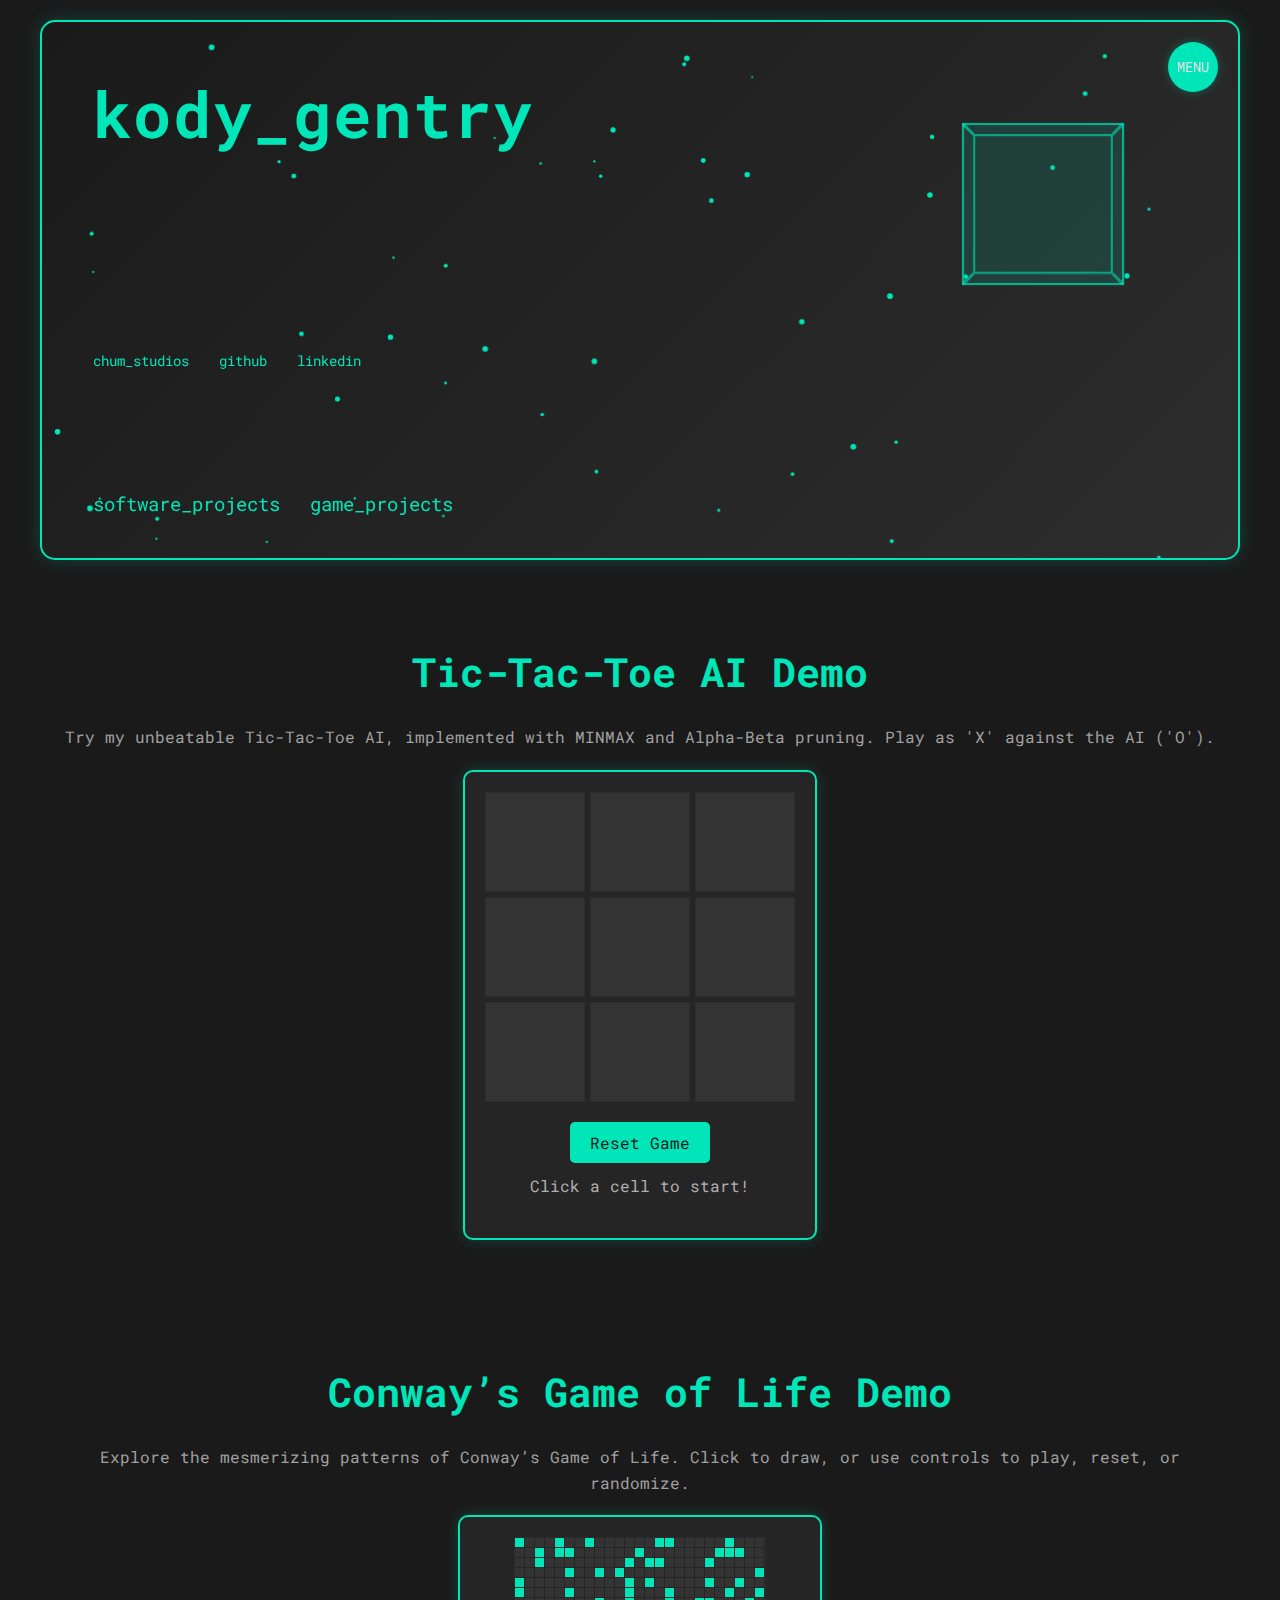
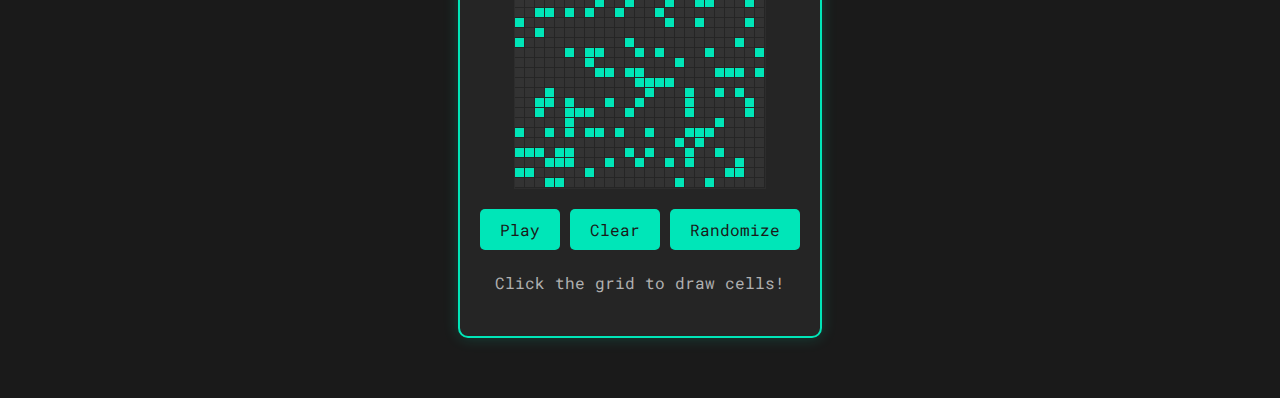
<file: index.html>
<!DOCTYPE html>
<html lang="en">
<head>
    <meta charset="UTF-8">
    <meta name="viewport" content="width=device-width, initial-scale=1.0">
    <title>Kody Gentry - Portfolio</title>
    <link href="https://fonts.googleapis.com/css2?family=Roboto+Mono:wght@300;400;700&display=swap" rel="stylesheet">
    <link rel="stylesheet" href="styles.css?v=1.0.1">
</head>
<body>
    <section class="hero">
        <nav class="nav">
            <div class="nav-circle">menu</div>
            <div class="nav-menu" id="nav-menu">
                <a href="software.html">software_projects</a>
                <a href="games.html">game_projects</a>
            </div>
        </nav>
        <h1>kody_gentry</h1>
        <p class="tagline">Building innovative software and immersive games.</p>
        <canvas id="particles"></canvas>
        <p>software_dev : game_creator : digital_innovator</p>
        <div class="social-links">
            <a href="https://chumstudios.itch.io/" target="_blank">chum_studios</a>
            <a href="https://github.com/kodygentry" target="_blank">github</a>
            <a href="https://www.linkedin.com/in/kodygentry/" target="_blank">linkedin</a>
        </div>
        <div class="project-highlights">
            <p><strong>Highlights:</strong> Marvel Rivals Discord Bot, Eternal Burn (Godot), Advent of Code 2023</p>
        </div>
        <div class="section-links">
            <a href="software.html">software_projects</a>
            <a href="games.html">game_projects</a>
        </div>
        <div class="cube-container">
            <div class="cube">
                <div class="cube-face front"></div>
                <div class="cube-face back"></div>
                <div class="cube-face right"></div>
                <div class="cube-face left"></div>
                <div class="cube-face top"></div>
                <div class="cube-face bottom"></div>
            </div>
        </div>
    </section>

    <!-- Tic-Tac-Toe Demo Section -->
    <section class="demo-section">
        <h2>Tic-Tac-Toe AI Demo</h2>
        <p>Try my unbeatable Tic-Tac-Toe AI, implemented with MINMAX and Alpha-Beta pruning. Play as 'X' against the AI ('O').</p>
        <div class="ttt-container">
            <div id="ttt-board" class="ttt-board"></div>
            <button id="reset-btn" class="btn">Reset Game</button>
            <p id="status">Click a cell to start!</p>
        </div>
    </section>

    <!-- Game of Life Demo Section -->
    <section class="demo-section">
        <h2>Conway’s Game of Life Demo</h2>
        <p>Explore the mesmerizing patterns of Conway’s Game of Life. Click to draw, or use controls to play, reset, or randomize.</p>
        <div class="gol-container">
            <canvas id="gol-canvas" width="250" height="250"></canvas>
            <div class="gol-controls">
                <button id="play-pause-btn" class="btn">Play</button>
                <button id="clear-btn" class="btn">Clear</button>
                <button id="random-btn" class="btn">Randomize</button>
            </div>
            <p id="gol-status">Click the grid to draw cells!</p>
        </div>
    </section>

    <script src="script.js"></script>
</body>
</html>
</file>
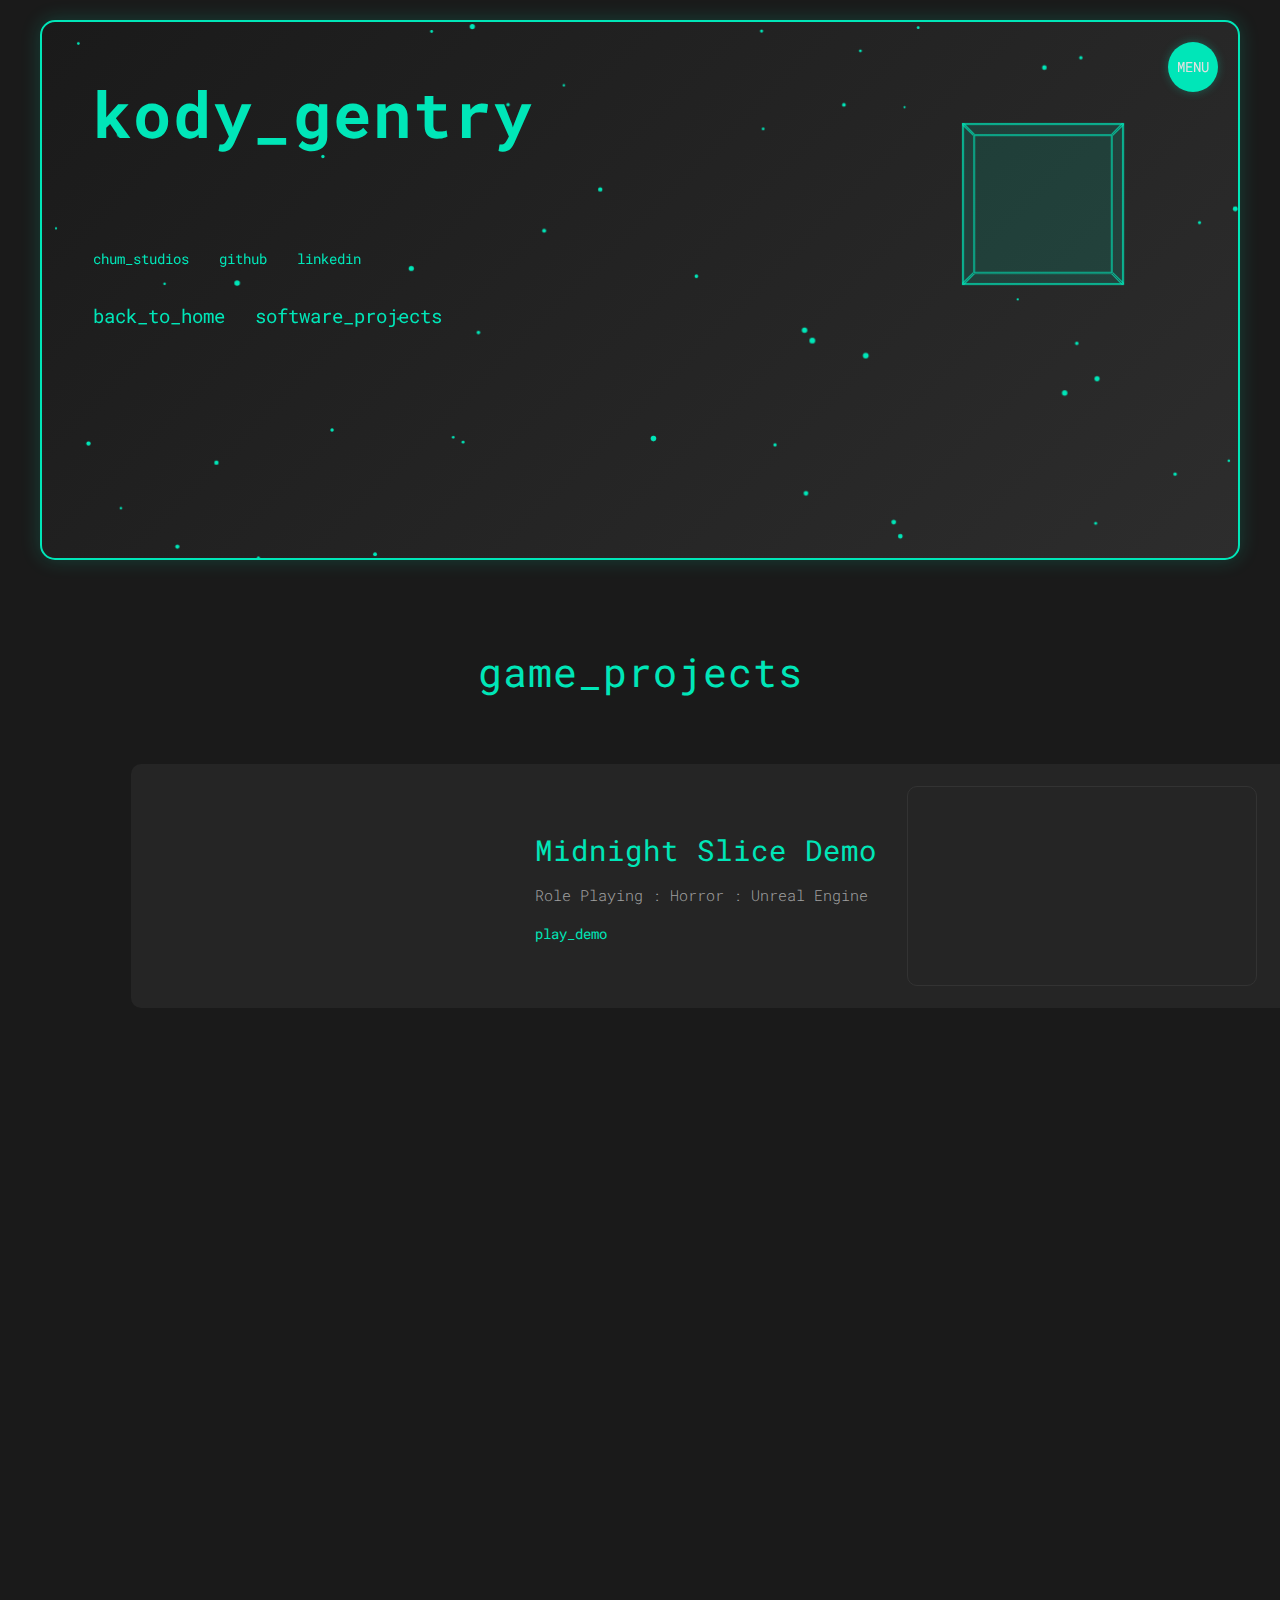
<file: games.html>
<!DOCTYPE html>
<html lang="en">
<head>
    <meta charset="UTF-8">
    <meta name="viewport" content="width=device-width, initial-scale=1.0">
    <title>Kody Gentry - Games</title>
    <link href="https://fonts.googleapis.com/css2?family=Roboto+Mono:wght@300;400;700&display=swap" rel="stylesheet">
    <link rel="stylesheet" href="styles.css?v=1.0.1">
</head>
<body>
    <section class="hero">
        <nav class="nav">
            <div class="nav-circle">menu</div>
            <div class="nav-menu" id="nav-menu">
                <a href="index.html">home</a>
                <a href="software.html">software_projects</a>
            </div>
        </nav>
        <h1>kody_gentry</h1>
        <p class="tagline">Game Development Portfolio</p>
        <canvas id="particles"></canvas>
        <div class="social-links">
            <a href="https://chumstudios.itch.io/" target="_blank">chum_studios</a>
            <a href="https://github.com/kodygentry" target="_blank">github</a>
            <a href="https://www.linkedin.com/in/kodygentry/" target="_blank">linkedin</a>
        </div>
        <div class="section-links">
            <a href="index.html">back_to_home</a>
            <a href="software.html">software_projects</a>
        </div>
        <div class="cube-container">
            <div class="cube">
                <div class="cube-face front"></div>
                <div class="cube-face back"></div>
                <div class="cube-face right"></div>
                <div class="cube-face left"></div>
                <div class="cube-face top"></div>
                <div class="cube-face bottom"></div>
            </div>
        </div>
    </section>

    <section class="projects">
        <h2>game_projects</h2>
        <div class="project-card">
            <div class="project-image" style="background-image: url('https://img.itch.zone/aW1nLzE4NjI2Mzk4LmdpZg==/original/qGkdkc.gif');"></div>
            <div class="project-info">
                <h3>Midnight Slice Demo</h3>
                <p>Role Playing : Horror : Unreal Engine</p>
                <a href="https://chumstudios.itch.io/" target="_blank">play_demo</a>
            </div>
        </div>
        <div class="project-card">
            <div class="project-image" style="background-image: url('https://img.itch.zone/aW1nLzE3Mjg0NDA4LmdpZg==/original/8Uw%2Fwu.gif');"></div>
            <div class="project-info">
                <h3>Eternal Burn</h3>
                <p>Platformer : Godot : PolyMars x ScoreSpace Speed Jam - July 2024</p>
                <a href="https://chumstudios.itch.io/" target="_blank">play_in_browser</a>
            </div>
        </div>
        <div class="project-card">
            <div class="project-image" style="background-image: url('https://picsum.photos/350/200?random=3');"></div>
            <div class="project-info">
                <h3>Hand Gun</h3>
                <p>FPS : Unreal Engine</p>
                <a href="https://chumstudios.itch.io/" target="_blank">view_project</a>
            </div>
        </div>
        <div class="project-card">
            <div class="project-image" style="background-image: url('https://picsum.photos/350/200?random=4');"></div>
            <div class="project-info">
                <h3>Room 444</h3>
                <p>Role Playing : Horror : Unreal Engine</p>
                <a href="https://chumstudios.itch.io/" target="_blank">view_project</a>
            </div>
        </div>
    </section>

    <script src="script.js"></script>
</body>
</html>
</file>
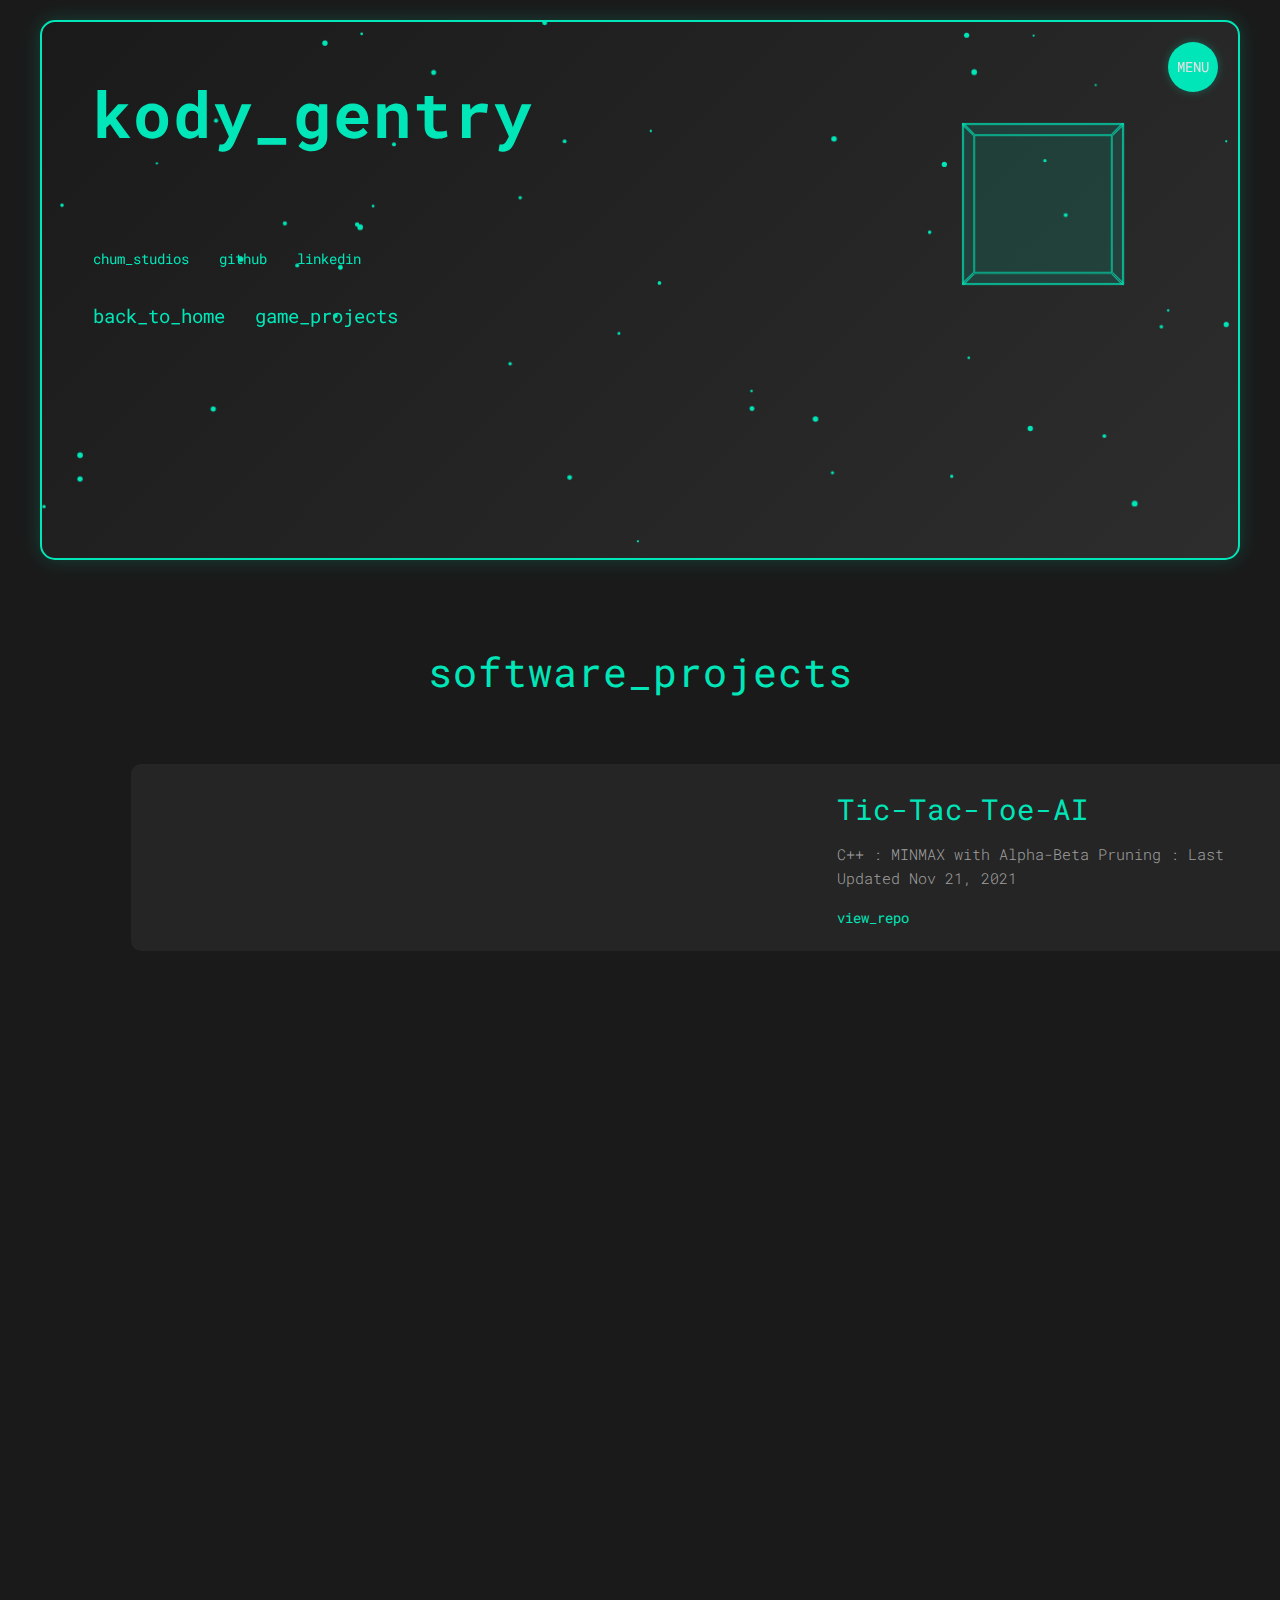
<file: software.html>
<!DOCTYPE html>
<html lang="en">
<head>
    <meta charset="UTF-8">
    <meta name="viewport" content="width=device-width, initial-scale=1.0">
    <title>Kody Gentry - Software</title>
    <link href="https://fonts.googleapis.com/css2?family=Roboto+Mono:wght@300;400;700&display=swap" rel="stylesheet">
    <link rel="stylesheet" href="styles.css?v=1.0.1">
</head>
<body>
    <section class="hero">
        <nav class="nav">
            <div class="nav-circle">menu</div>
            <div class="nav-menu" id="nav-menu">
                <a href="index.html">home</a>
                <a href="games.html">game_projects</a>
            </div>
        </nav>
        <h1>kody_gentry</h1>
        <p class="tagline">Software Development Portfolio</p>
        <canvas id="particles"></canvas>
        <div class="social-links">
            <a href="https://chumstudios.itch.io/" target="_blank">chum_studios</a>
            <a href="https://github.com/kodygentry" target="_blank">github</a>
            <a href="https://www.linkedin.com/in/kodygentry/" target="_blank">linkedin</a>
        </div>
        <div class="section-links">
            <a href="index.html">back_to_home</a>
            <a href="games.html">game_projects</a>
        </div>
        <div class="cube-container">
            <div class="cube">
                <div class="cube-face front"></div>
                <div class="cube-face back"></div>
                <div class="cube-face right"></div>
                <div class="cube-face left"></div>
                <div class="cube-face top"></div>
                <div class="cube-face bottom"></div>
            </div>
        </div>
    </section>

    <section class="projects">
        <h2>software_projects</h2>
        <div class="project-card">
            <div class="project-info">
                <h3>Tic-Tac-Toe-AI</h3>
                <p>C++ : MINMAX with Alpha-Beta Pruning : Last Updated Nov 21, 2021</p>
                <a href="https://github.com/kodygentry/Tic-Tac-Toe-AI" target="_blank">view_repo</a>
            </div>
        </div>
        <div class="project-card">
            <div class="project-info">
                <h3>Cardiovascular-Disease-Diagnosis-Expert-System</h3>
                <p>C++ : AI Course Project : Last Updated Oct 8, 2021</p>
                <a href="https://github.com/kodygentry/Cardiovascular-Disease-Diagnosis-Expert-System" target="_blank">view_repo</a>
            </div>
        </div>
        <div class="project-card">
            <div class="project-info">
                <h3>Marvel-Rivals-Discord-Stat-Bot</h3>
                <p>Python : Marvel Rivals Discord bot for stats, history, and top heroes : Updated now</p>
                <a href="https://github.com/kodygentry/Marvel-Rivals-Discord-Stat-Bot" target="_blank">view_repo</a>
            </div>
        </div>
        <div class="project-card">
            <div class="project-info">
                <h3>Advent-Of-Code-2023</h3>
                <p>Mulit-Language : Advent-Of-Code-2023 : Last Updated Dec 14, 2023</p>
                <a href="https://github.com/kodygentry/Advent-Of-Code-2023" target="_blank">view_repo</a>
            </div>
        </div>
        <div class="project-card">
            <div class="project-info">
                <h3>RecipeApp</h3>
                <p>HTML : Recipe UI using API : Last Updated Dec 11, 2022</p>
                <a href="https://github.com/kodygentry/RecipeApp" target="_blank">view_repo</a>
            </div>
        </div>
        <div class="project-card">
            <div class="project-info">
                <h3>Overwatch-Win-Loss-Tracker</h3>
                <p>HTML : Track Win/Loss for each role in OW2. Sort by date and export data : Last Updated Dec 8, 2022</p>
                <a href="https://github.com/kodygentry/OverwatchWinLossTracker" target="_blank">view_repo</a>
            </div>
        </div>
        <div class="project-card">
            <div class="project-info">
                <h3>SimpleAPI</h3>
                <p>Java : Banking API : Last Updated Oct 31, 2022</p>
                <a href="https://github.com/kodygentry/SimpleAPI" target="_blank">view_repo</a>
            </div>
        </div>
        <div class="project-card">
            <div class="project-info">
                <h3>SoundcloudAutoplay</h3>
                <p>Java : Selenium : Autoplay songs on Soundcloud : Last Updated Oct 24, 2022</p>
                <a href="https://github.com/kodygentry/SoundcloudAutoplay" target="_blank">view_repo</a>
            </div>
        </div>
        <div class="project-card">
            <div class="project-info">
                <h3>Hunny</h3>
                <p>HTML : Blind Dating App with Django : Last Updated Apr 13, 2022</p>
                <a href="https://github.com/kodygentry/Hunny" target="_blank">view_repo</a>
            </div>
        </div>
        <div class="project-card">
            <div class="project-info">
                <h3>Operating-Systems</h3>
                <p>C : Course Projects : Last Updated Mar 31, 2022</p>
                <a href="https://github.com/kodygentry/Operating-Systems" target="_blank">view_repo</a>
            </div>
        </div>
        <div class="project-card">
            <div class="project-info">
                <h3>CodeMap</h3>
                <p>HTML : Last Updated Dec 4, 2021</p>
                <a href="https://github.com/kodygentry/CodeMap" target="_blank">view_repo</a>
            </div>
        </div>
        <div class="project-card">
            <div class="project-info">
                <h3>Software-Development</h3>
                <p>JavaScript : HTML/CSS/JS Projects : Last Updated Sep 22, 2021</p>
                <a href="https://github.com/kodygentry/Software-Development" target="_blank">view_repo</a>
            </div>
        </div>
        <div class="project-card">
            <div class="project-info">
                <h3>Assembly-Language</h3>
                <p>Assembly : MIPS Projects : Last Updated Sep 17, 2021</p>
                <a href="https://github.com/kodygentry/Assembly-Language" target="_blank">view_repo</a>
            </div>
        </div>
        <div class="project-card">
            <div class="project-info">
                <h3>Data-Structures</h3>
                <p>C++ : Common Data Structures : Last Updated Sep 17, 2021</p>
                <a href="https://github.com/kodygentry/Data-Structures" target="_blank">view_repo</a>
            </div>
        </div>
        <div class="project-card">
            <div class="project-info">
                <h3>Object-Oriented-Design</h3>
                <p>Java : OOP Course Projects : Last Updated Sep 17, 2021</p>
                <a href="https://github.com/kodygentry/Object-Oriented-Design" target="_blank">view_repo</a>
            </div>
        </div>
        <div class="project-card">
            <div class="project-info">
                <h3>General-CPP-Programs</h3>
                <p>C++ : Freshman Year Projects : Last Updated Sep 17, 2021</p>
                <a href="https://github.com/kodygentry/General-CPP-Programs" target="_blank">view_repo</a>
            </div>
        </div>
    </section>

    <script src="script.js"></script>
</body>
</html>
</file>
<file: styles.css>
* {
    margin: 0;
    padding: 0;
    box-sizing: border-box;
}

body {
    background: #1a1a1a;
    color: #e0e0e0;
    line-height: 1.6;
    font-family: 'Roboto Mono', monospace;
    overflow-x: hidden;
}

/* Hero Section (for index.html as a card) */
.hero {
    min-height: 60vh;
    display: flex;
    flex-direction: column;
    justify-content: flex-start;
    padding: 40px 4vw 0;
    background: linear-gradient(135deg, #1a1a1a 0%, #2d2d2d 100%);
    position: relative;
    overflow: hidden;
    max-width: 1200px; /* Limits width for card effect */
    margin: 20px auto; /* Centers and adds space from edges */
    border-radius: 15px; /* Rounded corners for card look */
    border: 2px solid #00e6b8; /* Green border for card */
    box-shadow: 0 0 20px rgba(0, 230, 184, 0.2); /* Subtle glow */
}

.hero h1 {
    font-size: 4rem;
    color: #00e6b8;
    font-weight: 700;
    letter-spacing: 2px;
    position: relative;
    z-index: 10;
    margin-bottom: 10px; /* Reduced space below title for compactness */
}

.hero .tagline {
    font-size: 1.2rem;
    color: #b0b0b0;
    font-weight: 300;
    margin-bottom: 20px;
    position: relative;
    z-index: 10;
}

.hero p {
    font-size: 1.1rem;
    max-width: 500px;
    opacity: 0;
    transform: translateY(80px);
    color: #b0b0b0;
    font-weight: 300;
    position: relative;
    z-index: 10;
    margin-bottom: 15px; /* Add space between description and social links */
}

.social-links {
    margin-top: 20px;
    opacity: 0;
    transform: translateY(80px);
    position: relative;
    z-index: 10;
}

.social-links a {
    color: #00e6b8;
    text-decoration: none;
    margin-right: 20px;
    font-size: 0.9rem;
    transition: all 0.3s ease;
}

.social-links a:hover {
    color: #e0e0e0;
}

.section-links {
    margin-top: 30px;
    position: relative;
    z-index: 10;
}

.section-links a {
    color: #00e6b8;
    text-decoration: none;
    margin-right: 20px;
    font-size: 1.2rem;
    transition: all 0.3s ease;
}

.section-links a:hover {
    color: #e0e0e0;
}

.project-highlights {
    margin-top: 20px;
    position: relative;
    z-index: 10;
}

.project-highlights p {
    font-size: 1rem;
    color: #a0a0a0;
    font-weight: 300;
}

/* Navigation */
.nav {
    position: absolute;
    top: 20px;
    right: 20px;
    z-index: 1001;
}

.nav-circle {
    width: 50px;
    height: 50px;
    background: #00e6b8;
    border-radius: 50%;
    display: flex;
    align-items: center;
    justify-content: center;
    cursor: pointer;
    transition: all 0.3s ease;
    font-size: 0.9rem;
    text-transform: uppercase;
    box-shadow: 0 0 10px rgba(0, 230, 184, 0.3);
}

.nav-circle:hover {
    transform: rotate(90deg);
    box-shadow: 0 0 20px rgba(0, 230, 184, 0.5);
}

.nav-menu {
    display: none;
    position: absolute;
    top: 60px;
    right: 0;
    background: #252525;
    border: 1px solid #00e6b8;
    border-radius: 5px;
    box-shadow: 0 0 10px rgba(0, 230, 184, 0.2);
    padding: 10px;
}

.nav-menu a {
    display: block;
    color: #00e6b8;
    text-decoration: none;
    padding: 8px 15px;
    font-size: 0.9rem;
    transition: all 0.3s ease;
}

.nav-menu a:hover {
    color: #e0e0e0;
    background: #333333;
}

/* Wireframe Cube Animation */
.cube-container {
    position: absolute;
    top: 20%;
    right: 10%;
    width: 150px;
    height: 150px;
    perspective: 1000px;
    opacity: 0;
    transform: translateY(80px);
    z-index: 5;
}

.cube {
    position: relative;
    width: 100%;
    height: 100%;
    transform-style: preserve-3d;
    animation: spin 10s infinite linear;
}

.cube-face {
    position: absolute;
    width: 150px;
    height: 150px;
    border: 2px solid #00e6b8;
    opacity: 0.7;
    background: rgba(0, 230, 184, 0.1);
}

.front  { transform: translateZ(75px); }
.back   { transform: rotateY(180deg) translateZ(75px); }
.right  { transform: rotateY(90deg) translateZ(75px); }
.left   { transform: rotateY(-90deg) translateZ(75px); }
.top    { transform: rotateX(90deg) translateZ(75px); }
.bottom { transform: rotateX(-90deg) translateZ(75px); }

@keyframes spin {
    0% { transform: rotateX(0deg) rotateY(0deg); }
    100% { transform: rotateX(360deg) rotateY(360deg); }
}

/* Tic-Tac-Toe Demo Section */
.demo-section {
    padding: 60px 4vw;
    background: #1a1a1a;
    text-align: center;
    display: flex;
    flex-direction: column;
    align-items: center; /* Center horizontally */
    justify-content: center; /* Center vertically */
}

.demo-section h2 {
    color: #00e6b8;
    font-size: 2.5rem;
    margin-bottom: 20px;
}

.demo-section p {
    font-size: 1rem;
    color: #a0a0a0;
    margin-bottom: 20px;
}

.ttt-container {
    max-width: 400px;
    margin: 0 auto; /* Ensures horizontal centering */
    padding: 20px;
    background: #252525;
    border-radius: 10px;
    border: 2px solid #00e6b8;
    box-shadow: 0 0 15px rgba(0, 230, 184, 0.2);
    display: flex;
    flex-direction: column;
    align-items: center; /* Center contents horizontally */
}

.ttt-board {
    display: grid;
    grid-template-columns: repeat(3, 100px);
    gap: 5px;
    margin-bottom: 20px;
}

.ttt-cell {
    width: 100px;
    height: 100px;
    background: #333333;
    border: 1px solid #2d2d2d;
    display: flex;
    align-items: center;
    justify-content: center;
    font-size: 2rem;
    cursor: pointer;
    transition: all 0.3s ease;
}

.ttt-cell:hover {
    background: #444444;
    border-color: #00e6b8;
}

.btn {
    padding: 10px 20px;
    background: #00e6b8;
    border: none;
    border-radius: 5px;
    color: #1a1a1a;
    font-family: 'Roboto Mono', monospace;
    font-size: 1rem;
    cursor: pointer;
    transition: all 0.3s ease;
}

.btn:hover {
    background: #00b88d;
    box-shadow: 0 0 10px rgba(0, 230, 184, 0.5);
}

#status {
    font-size: 1rem;
    color: #b0b0b0;
    margin-top: 10px;
}

/* Game of Life Demo Section */
.demo-section:nth-child(2) {
    padding: 60px 4vw;
    background: #1a1a1a;
    text-align: center;
    display: flex;
    flex-direction: column;
    align-items: center; /* Center horizontally */
    justify-content: center; /* Center vertically */
}

.gol-container {
    max-width: 600px;
    margin: 0 auto;
    padding: 20px;
    background: #252525;
    border-radius: 10px;
    border: 2px solid #00e6b8;
    box-shadow: 0 0 15px rgba(0, 230, 184, 0.2);
    display: flex;
    flex-direction: column;
    align-items: center;
}

#gol-canvas {
    border: 1px solid #2d2d2d;
    margin-bottom: 20px;
}

.gol-controls {
    display: flex;
    gap: 10px;
    margin-bottom: 10px;
}

#gol-status {
    font-size: 1rem;
    color: #b0b0b0;
    margin-top: 10px;
}

/* Projects Section (for software.html and games.html) */
.projects {
    padding: 60px 4vw;
    min-height: 100vh;
    background: #1a1a1a;
}

.projects h2 {
    color: #00e6b8;
    font-size: 2.5rem;
    font-weight: 400;
    letter-spacing: 1px;
    margin-bottom: 40px;
    text-align: center;
}

.project-card {
    display: flex;
    align-items: center;
    margin: 60px 0;
    opacity: 0;
    transform: translateX(-80px);
    padding: 20px;
    border: 2px solid transparent; /* Base border, hidden by default */
    border-radius: 10px;
    background: #252525;
    transition: all 0.3s ease;
    position: relative; /* For snake animation */
}

.project-card:nth-child(even) {
    flex-direction: row-reverse;
    transform: translateX(80px);
}

/* Hover Growth for Project Cards */
.project-card:hover {
    transform: translateX(0) scale(1.05); /* Grow slightly on hover */
    box-shadow: 0 0 20px rgba(0, 230, 184, 0.3); /* Enhanced shadow */
}

/* Green Snake Animation for Project Card Borders (only on hover, no outline on unhover) */
.project-card:hover::before {
    content: '';
    position: absolute;
    top: -2px;
    left: -2px;
    width: calc(100% + 4px);
    height: calc(100% + 4px);
    background: transparent;
    border: 2px solid #00e6b8;
    border-radius: 10px;
    animation: snakeAnimation 4s linear; /* Continuous loop while hovering */
    z-index: -1; /* Behind content but above background */
    clip-path: polygon(0 0, 0 0, 0 100%, 0 100%); /* Start hidden */
}

@keyframes snakeAnimation {
    0% { clip-path: polygon(0 0, 0 0, 0 100%, 0 100%); } /* Start at top-left */
    25% { clip-path: polygon(0 0, 100% 0, 100% 0, 0 100%); } /* Move to top-right */
    50% { clip-path: polygon(0 0, 100% 0, 100% 100%, 0 100%); } /* Move to bottom-right */
    75% { clip-path: polygon(0 0, 100% 0, 100% 100%, 0 100%); } /* Move to bottom-left */
    100% { clip-path: polygon(0 0, 0 0, 0 100%, 0 100%); } /* Back to top-left */
}

/* Ensure no outline on unhover */
.project-card:not(:hover)::before {
    display: none; /* Remove the border entirely when not hovered */
}

.project-image {
    width: 350px;
    height: 200px;
    border-radius: 10px;
    margin: 0 30px;
    transition: all 0.3s ease;
    border: 1px solid #333333;
    background-size: cover;
    background-position: center;
}

.project-image:hover {
    transform: translateY(-10px);
    border-color: #00e6b8;
    box-shadow: 0 0 15px rgba(0, 230, 184, 0.2);
}

.project-info {
    display: flex;
    flex-direction: column;
}

.project-info h3 {
    color: #00e6b8;
    font-size: 1.8rem;
    font-weight: 400;
    letter-spacing: 1px;
    margin-bottom: 10px;
}

.project-info p {
    max-width: 450px;
    color: #a0a0a0;
    font-size: 0.95rem;
    font-weight: 300;
    margin-bottom: 15px;
}

.project-info a {
    color: #00e6b8;
    text-decoration: none;
    font-size: 0.9rem;
    transition: all 0.3s ease;
    font-weight: 400;
    align-self: flex-start;
}

.project-info a:hover {
    color: #e0e0e0;
    text-decoration: underline;
}

/* Canvas Styling */
#particles {
    position: absolute;
    top: 0;
    left: 0;
    width: 100%;
    height: 100%;
    z-index: 1;
}

/* Scroll Animation Classes */
.animate-in {
    opacity: 1;
    transform: translate(0, 0);
    transition: all 0.8s ease-out;
}

@media (max-width: 768px) {
    /* Make project cards stack vertically */
    .project-card {
        flex-direction: column !important;
        align-items: center;
        text-align: center;
        transform: translateX(0) !important; /* Reset any left/right translation */
        margin: 20px 0; /* Reduce vertical spacing */
    }
    
    /* Adjust project image to use full width */
    .project-image {
        width: 90%;
        height: auto;
        margin: 0 auto 20px;
    }
    
    /* Ensure project info has some top margin for separation */
    .project-info {
        margin-top: 10px;
    }
    
    /* Adjust the Game of Life canvas container if needed */
    .gol-container {
        max-width: 90%;
        padding: 10px;
    }
    
    /* Resize hero section canvas to better fill the space */
    #particles {
        height: 100%;
    }

    .hero h1 {
        font-size: 2rem !important;
    }
}
</file>
